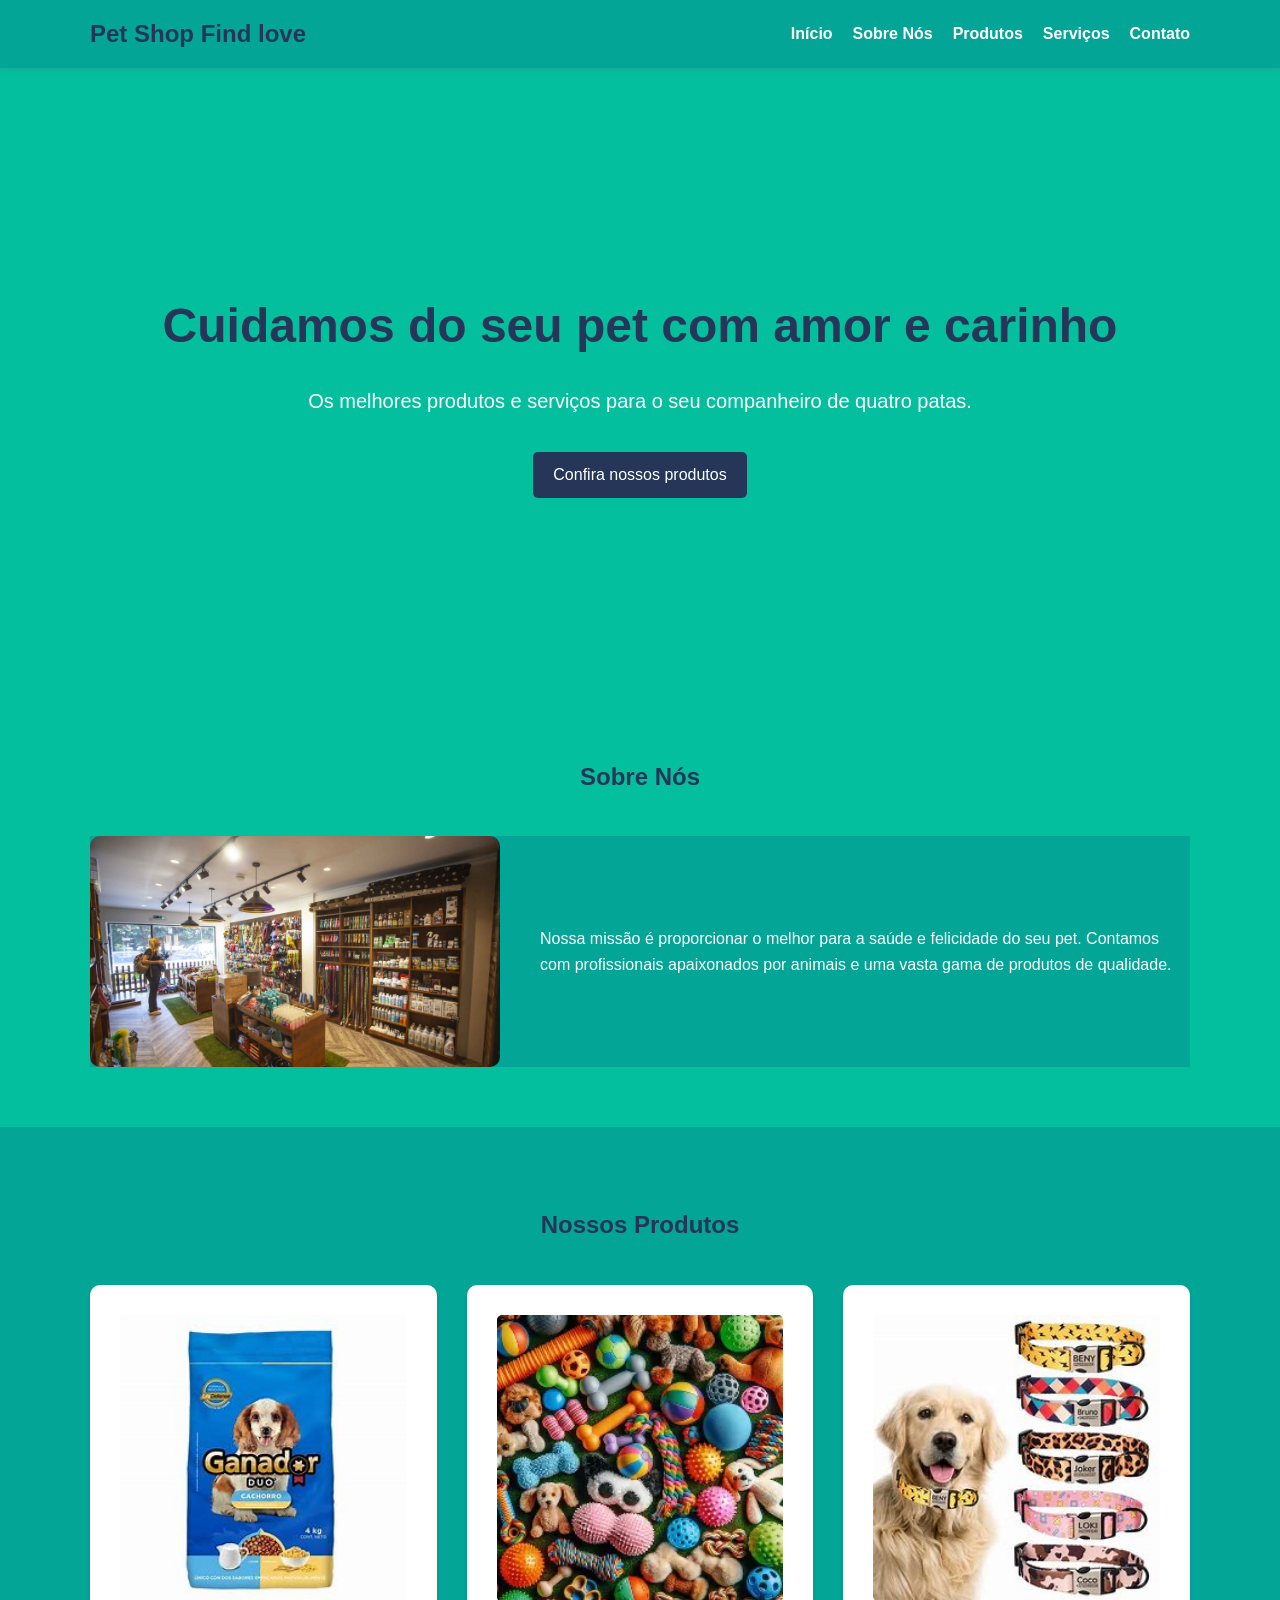
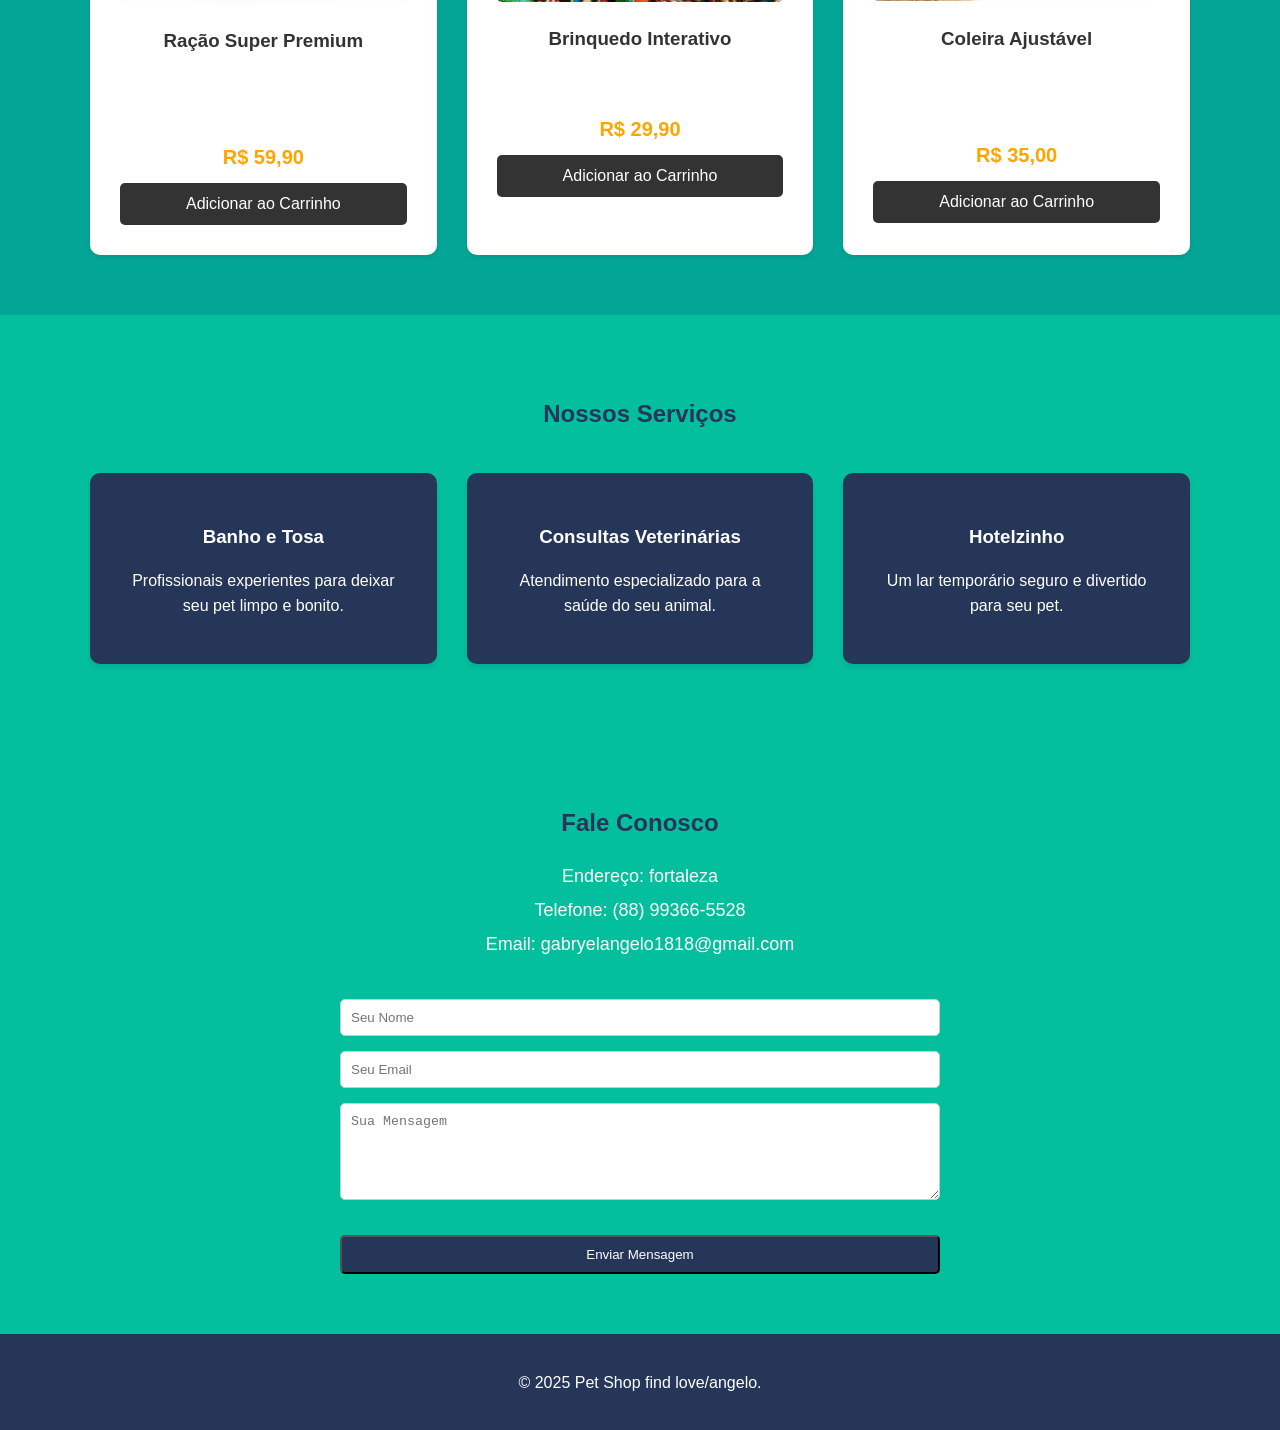
<file: index.html>
<!DOCTYPE html>
<html lang="en">
<head>
    <meta charset="UTF-8">
    <meta name="viewport" content="width=device-width, initial-scale=1.0">
    <title>pet shop find love</title>
    <link rel="shortcup icon" href="fotos/imagem do icone.jpg"type="image/x-icon">
    <link rel="stylesheet" href="style.css">
    
</head>
<body>

          <header>
        <div class="container">
            <a href="#" class="logo">Pet Shop Find love</a>
            <nav>
                <ul>
                    <li><a href="#home">Início</a></li>
                    <li><a href="#about">Sobre Nós</a></li>
                    <li><a href="#products">Produtos</a></li>
                    <li><a href="#services">Serviços</a></li>
                    <li><a href="#contact">Contato</a></li>
                </ul>
            </nav>
        </div>
     </header>
              
                <section id="home">
        <div class="container">
            <h1>Cuidamos do seu pet com amor e carinho</h1>
            <p>Os melhores produtos e serviços para o seu companheiro de quatro patas.</p>
            <a href="#products" class="btn">Confira nossos produtos</a>
        </div>
    </section>

    <!-- Seção Sobre Nós (About) -->
    <section id="about">
        <div class="container">
            <h2>Sobre Nós</h2>
            <div class="about-content">
                <img src="fotos/R.jpg" alt="Pet Shop Feliz equipe">
                <p>Nossa missão é proporcionar o melhor para a saúde e felicidade do seu pet. Contamos com profissionais apaixonados por animais e uma vasta gama de produtos de qualidade.</p>
            </div>
        </div>
    </section>

           <section id="products">
        <div class="container">
            <h2>Nossos Produtos</h2>
            <div class="product-grid">
                <div class="product-card">
                    <img src="fotos/comida.jpg" alt="Ração de Cachorro">
                    <h3>Ração Super Premium</h3>
                    <p>Nutrição completa e balanceada para seu cão.</p>
                    <span class="price">R$ 59,90</span>
                    <a href="#" class="btn-add">Adicionar ao Carrinho</a>
                </div>
                <div class="product-card">
                    <img src="fotos/briquedo de pet.webp" alt="Brinquedo para pet">
                    <h3>Brinquedo Interativo</h3>
                    <p>Diversão garantida para seu pet.</p>
                    <span class="price">R$ 29,90</span>
                    <a href="#" class="btn-add">Adicionar ao Carrinho</a>
                </div>
                <div class="product-card">
                    <img src="fotos/coleira para pet.jpg" alt="Acessório para Pet">
                    <h3>Coleira Ajustável</h3>
                    <p>Conforto e segurança em um só produto.</p>
                    <span class="price">R$ 35,00</span>
                    <a href="#" class="btn-add">Adicionar ao Carrinho</a>
                </div>
            </div>
        </div>
    </section>


     <section id="services">
        <div class="container">
            <h2>Nossos Serviços</h2>
            <div class="service-list">
                <div class="service-item">
                    <i class="fas fa-paw"></i>
                    <h3>Banho e Tosa</h3>
                    <p>Profissionais experientes para deixar seu pet limpo e bonito.</p>
                </div>
                <div class="service-item">
                    <i class="fas fa-syringe"></i>
                    <h3>Consultas Veterinárias</h3>
                    <p>Atendimento especializado para a saúde do seu animal.</p>
                </div>
                <div class="service-item">
                    <i class="fas fa-dog"></i>
                    <h3>Hotelzinho</h3>
                    <p>Um lar temporário seguro e divertido para seu pet.</p>
                </div>
            </div>
        </div>
    </section>


     <section id="contact">
        <div class="container">
            <h2>Fale Conosco</h2>
            <div class="contact-info">
                <p><i class="fas fa-map-marker-alt"></i> Endereço: fortaleza</p>
                <p><i class="fas fa-phone"></i> Telefone: (88) 99366-5528</p>
                <p><i class="fas fa-envelope"></i> Email: gabryelangelo1818@gmail.com</p>
            </div>
            
            <form id="contact-form">
                <input type="text" id="name" placeholder="Seu Nome" required>
                <input type="email" id="email" placeholder="Seu Email" required>
                <textarea id="message" rows="5" placeholder="Sua Mensagem" required></textarea>
                <button type="submit" class="btn">Enviar Mensagem</button>
            </form>
        </div>
    </section>

    <footer>
        <div class="container">
            <p>&copy; 2025 Pet Shop find love/angelo.</p>
        </div>
    </footer>

</body>
</html>
</file>
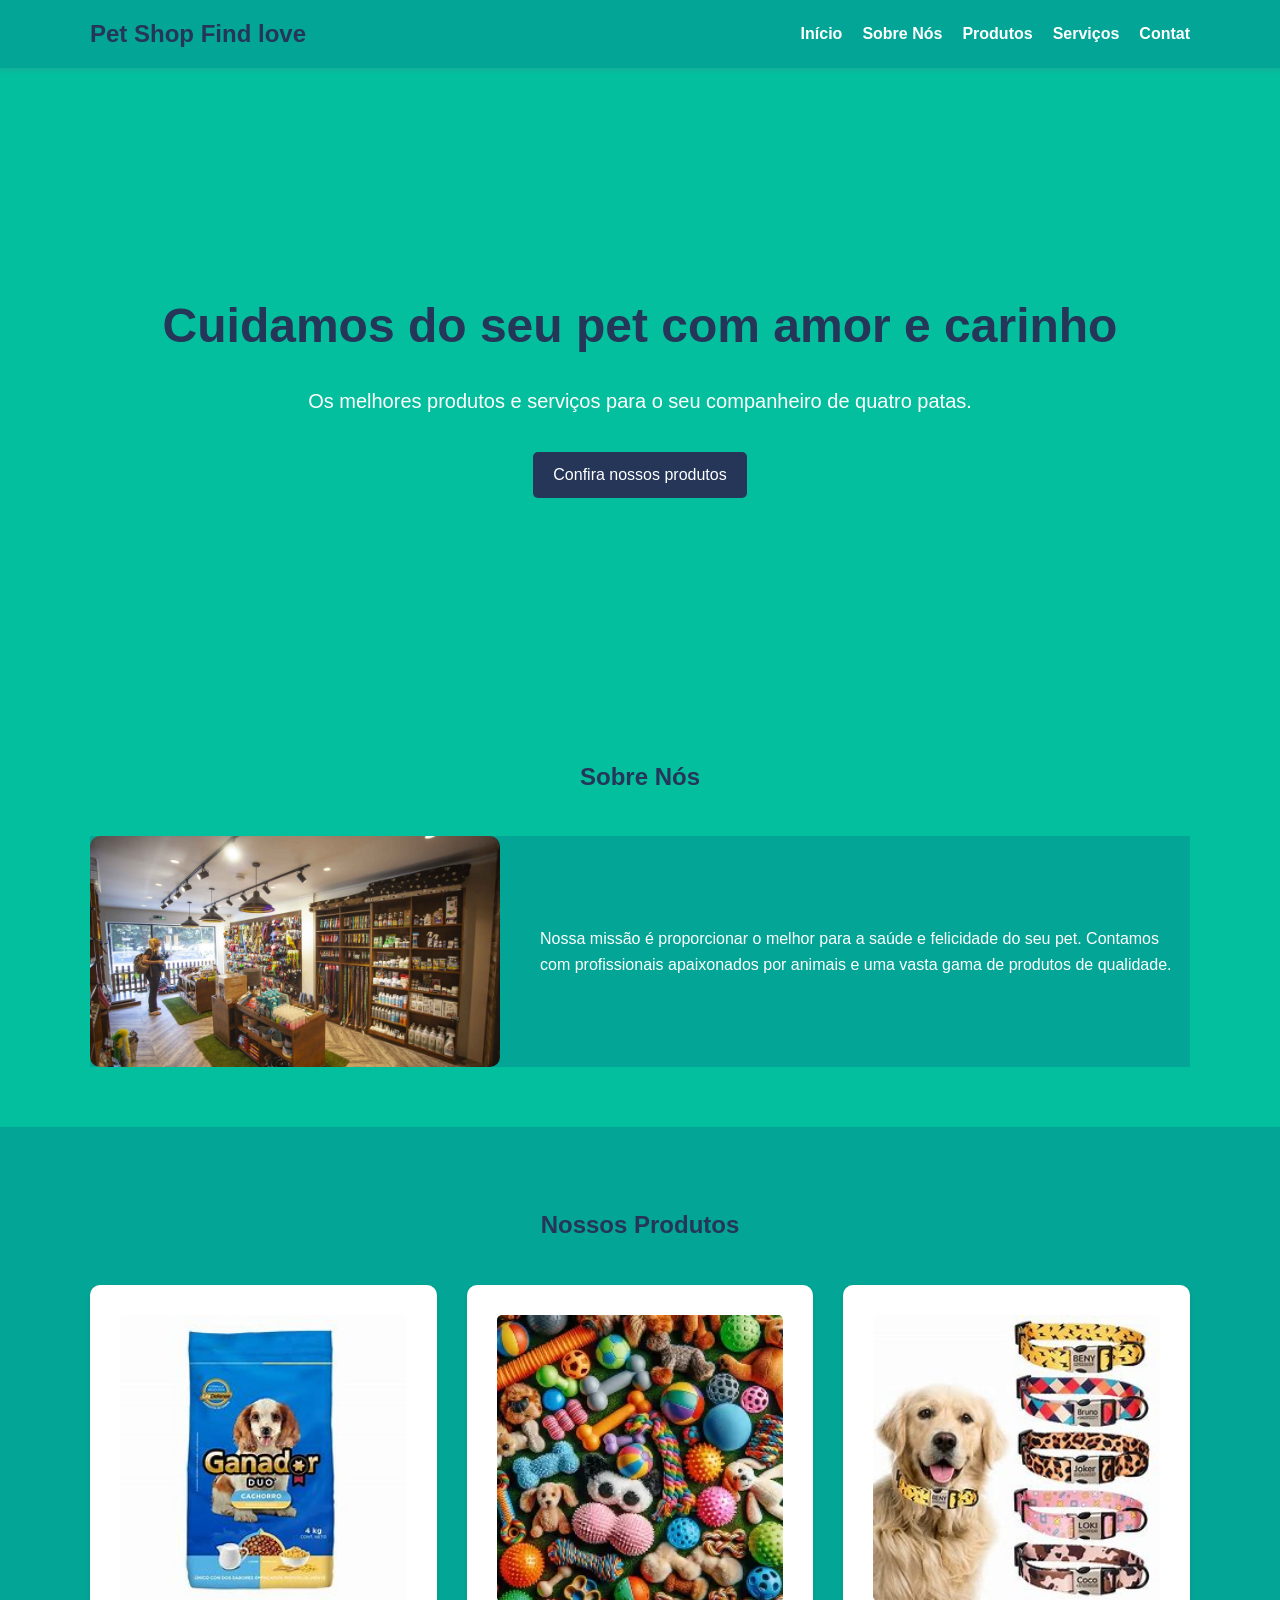
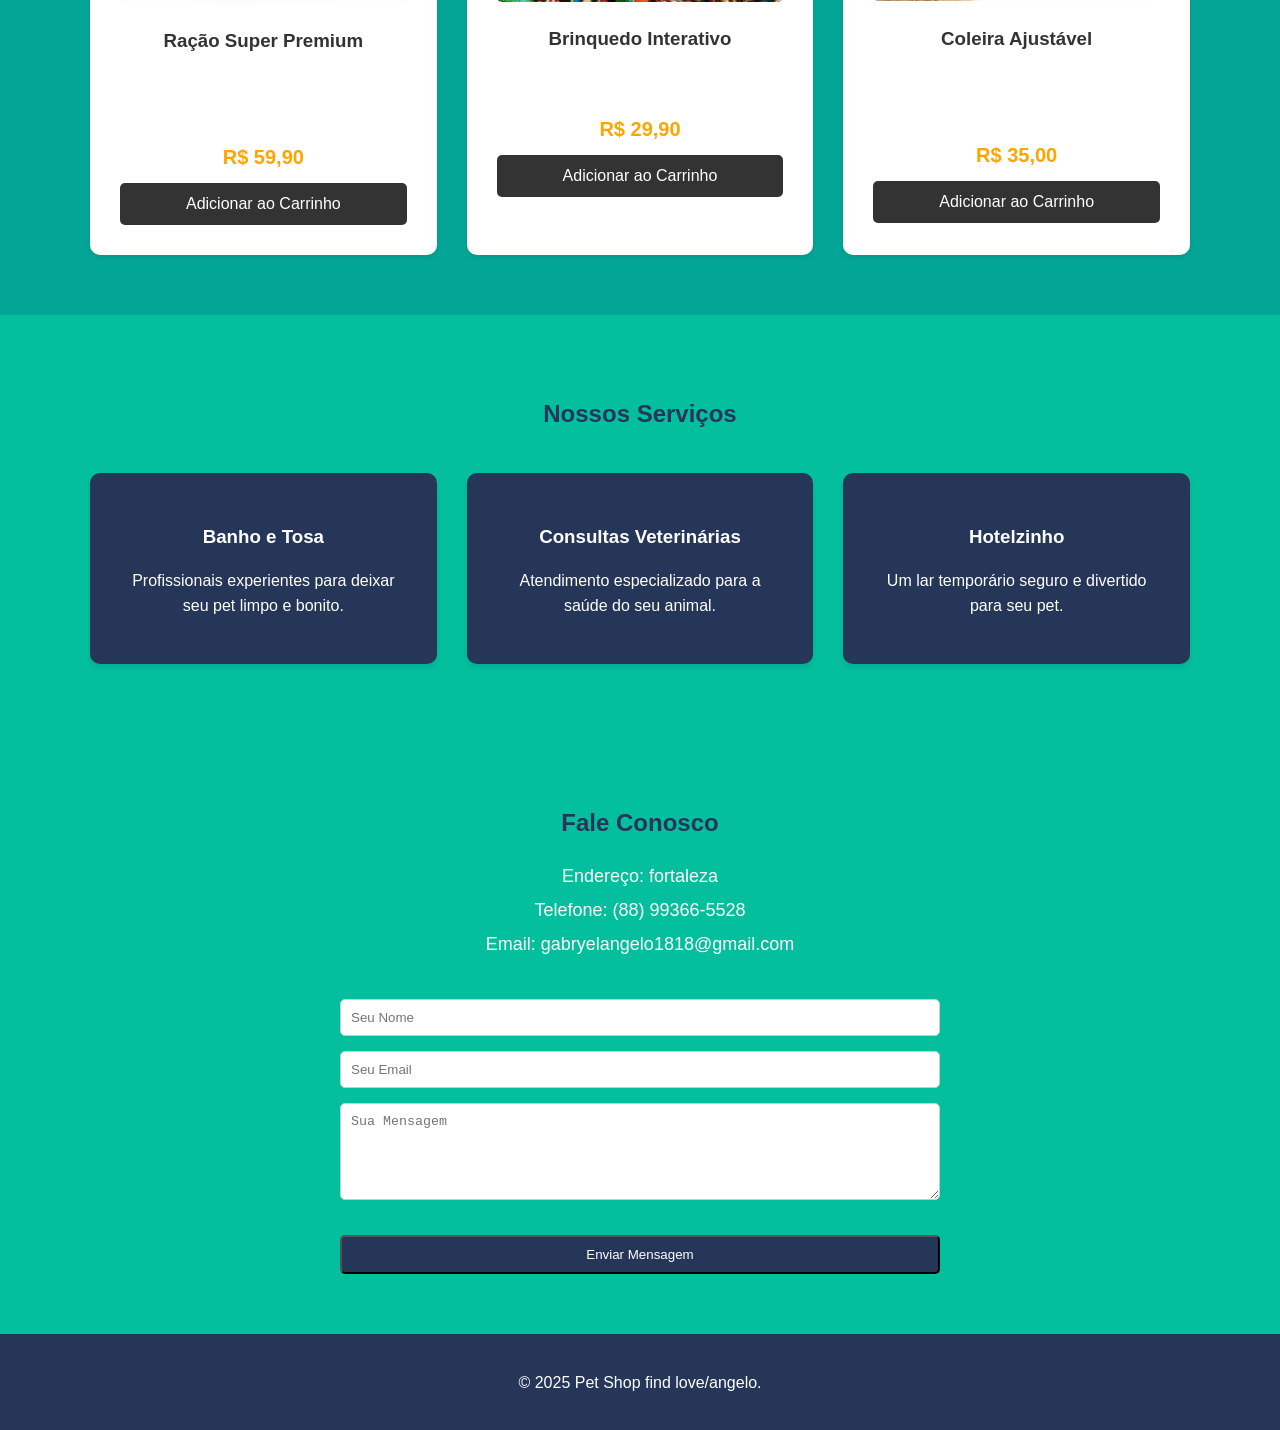
<file: site find love.html>
<!DOCTYPE html>
<html lang="en">
<head>
    <meta charset="UTF-8">
    <meta name="viewport" content="width=device-width, initial-scale=1.0">
    <title>pet shop find love</title>
    <link rel="shortcup icon" href="fotos/Imagem do WhatsApp de 2025-04-24 à(s) 00.44.08_fa71521e.jpg"type="image/x-icon">
    <link rel="stylesheet" href="style.css">
    
</head>
<body>

          <header>
        <div class="container">
            <a href="#" class="logo">Pet Shop Find love</a>
            <nav>
                <ul>
                    <li><a href="#home">Início</a></li>
                    <li><a href="#about">Sobre Nós</a></li>
                    <li><a href="#products">Produtos</a></li>
                    <li><a href="#services">Serviços</a></li>
                    <li><a href="#contact">Contat</a></li>
                </ul>
            </nav>
        </div>
     </header>
              
                <section id="home">
        <div class="container">
            <h1>Cuidamos do seu pet com amor e carinho</h1>
            <p>Os melhores produtos e serviços para o seu companheiro de quatro patas.</p>
            <a href="#products" class="btn">Confira nossos produtos</a>
        </div>
    </section>

    <!-- Seção Sobre Nós (About) -->
    <section id="about">
        <div class="container">
            <h2>Sobre Nós</h2>
            <div class="about-content">
                <img src="fotos/R.jpg" alt="Pet Shop Feliz equipe">
                <p>Nossa missão é proporcionar o melhor para a saúde e felicidade do seu pet. Contamos com profissionais apaixonados por animais e uma vasta gama de produtos de qualidade.</p>
            </div>
        </div>
    </section>

           <section id="products">
        <div class="container">
            <h2>Nossos Produtos</h2>
            <div class="product-grid">
                <div class="product-card">
                    <img src="fotos/comida.jpg" alt="Ração de Cachorro">
                    <h3>Ração Super Premium</h3>
                    <p>Nutrição completa e balanceada para seu cão.</p>
                    <span class="price">R$ 59,90</span>
                    <a href="#" class="btn-add">Adicionar ao Carrinho</a>
                </div>
                <div class="product-card">
                    <img src="fotos/briquedo de pet.webp" alt="Brinquedo para pet">
                    <h3>Brinquedo Interativo</h3>
                    <p>Diversão garantida para seu pet.</p>
                    <span class="price">R$ 29,90</span>
                    <a href="#" class="btn-add">Adicionar ao Carrinho</a>
                </div>
                <div class="product-card">
                    <img src="fotos/coleira para pet.jpg" alt="Acessório para Pet">
                    <h3>Coleira Ajustável</h3>
                    <p>Conforto e segurança em um só produto.</p>
                    <span class="price">R$ 35,00</span>
                    <a href="#" class="btn-add">Adicionar ao Carrinho</a>
                </div>
            </div>
        </div>
    </section>


     <section id="services">
        <div class="container">
            <h2>Nossos Serviços</h2>
            <div class="service-list">
                <div class="service-item">
                    <i class="fas fa-paw"></i>
                    <h3>Banho e Tosa</h3>
                    <p>Profissionais experientes para deixar seu pet limpo e bonito.</p>
                </div>
                <div class="service-item">
                    <i class="fas fa-syringe"></i>
                    <h3>Consultas Veterinárias</h3>
                    <p>Atendimento especializado para a saúde do seu animal.</p>
                </div>
                <div class="service-item">
                    <i class="fas fa-dog"></i>
                    <h3>Hotelzinho</h3>
                    <p>Um lar temporário seguro e divertido para seu pet.</p>
                </div>
            </div>
        </div>
    </section>


     <section id="contact">
        <div class="container">
            <h2>Fale Conosco</h2>
            <div class="contact-info">
                <p><i class="fas fa-map-marker-alt"></i> Endereço: fortaleza</p>
                <p><i class="fas fa-phone"></i> Telefone: (88) 99366-5528</p>
                <p><i class="fas fa-envelope"></i> Email: gabryelangelo1818@gmail.com</p>
            </div>
            
            <form id="contact-form">
                <input type="text" id="name" placeholder="Seu Nome" required>
                <input type="email" id="email" placeholder="Seu Email" required>
                <textarea id="message" rows="5" placeholder="Sua Mensagem" required></textarea>
                <button type="submit" class="btn">Enviar Mensagem</button>
            </form>
        </div>
    </section>

    <footer>
        <div class="container">
            <p>&copy; 2025 Pet Shop find love/angelo.</p>
        </div>
    </footer>

</body>
</html>
</file>
<file: style.css>
/*cores*/
     :root{
         --cor0: #ffffff;
         --cor1: #253659;
         --cor2: #03A696;
         --cor3: #04BF9D;
         --cor4: #F28157;
         --cor5: #CC6D64;
         --cor6: #211991;
         --cor7: #333333;
     }

     body {
            font-family: Arial, sans-serif;
            margin: 0;
            padding: 0;
            box-sizing: border-box;
            color: #333333;
            line-height: 1.6;
            background: #04BF9D;
           
             }

              .container {
            max-width: 1100px;
            margin: 0 auto;
            padding: 0 20px;
        }
        
    section {
            padding: 60px 0;
            text-align: center;
        }
        h1, h2 {
            color: #253659;
        }
        .btn {
            display: inline-block;
            background: #253659;
            color: #ffffff;
            padding: 10px 20px;
            text-decoration: none;
            border-radius: 5px;
            margin-top: 20px;
            transition: background-color 0.3s;
        }
        .btn:hover {
            background: #a1d73c;
        }

        /* Cabeçalho */
        header {
            background: #03A696;
            padding: 15px 0;
            position: sticky;
            top: 0;
            z-index: 1000;
            box-shadow: 0 2px 5px rgba(207, 5, 109, 0.1);
        }
        header .container {
            display: flex;
            justify-content: space-between;
            align-items: center;
        }
        .logo {
            font-size: 24px;
            font-weight: bold;
            color: #253659;
            text-decoration: none;
        }
        header nav ul {
            list-style: none;
            margin: 0;
            padding: 0;
            display: flex;
        }
        header nav li {
            margin-left: 20px;
        }
        header nav a {
            color: #ffffff;
            text-decoration: none;
            font-weight: bold;
            transition: color 0.3s;
        }
        header nav a:hover {
            color: #ffa500;
        }

        /* Seção de Destaque */
       #home {
            background: url('https://via.placeholder.com/1500x800') no-repeat center center/cover;
            color: #555;
            padding: 180px 0;
        }
        #home h1 {
            font-size: 48px;
            margin-bottom: 10px;
            color: #253659;
        }
        #home p { 
            font-size: 20px;
        }

        /* Sobre Nós */
        #about .about-content {
            background-color: #03A696;
            display: flex;
            gap: 40px;
            text-align: left;
            align-items: center;
            margin-top: 40px;
        }
        #about img {
            border-radius: 10px;
            width: 410px;
            height: auto;
        }

        /* Produtos */
        #products {
            background: #03A696;
        }
        .product-grid {
            display: grid;
            grid-template-columns: repeat(auto-fit, minmax(250px, 1fr));
            gap: 30px;
            margin-top: 40px;
        }
        .product-card {
            background: #fff;
            padding: 30px;
            border-radius: 10px;
            box-shadow: 0 2px 5px rgba(0,0,0,0.1);
            text-align: center;
        }
        .product-card img {
            width: 100%;
            height: auto;
            border-radius: 5px;
        }
        .product-card h3 {
            margin-top: 15px;
        }
        .product-card .price {
            font-size: 20px;
            color: #ffa500;
            font-weight: bold;
            display: block;
            margin: 10px 0;
        }
        .btn-add {
            background: #333;
            color: #fff;
            padding: 8px 16px;
            text-decoration: none;
            border-radius: 5px;
            display: block;
        }
        .btn-add:hover {
            background: #555;
        }

        /* Serviços */
        .service-list {
            display: flex;
            justify-content: center;
            gap: 30px;
            margin-top: 40px;
            flex-wrap: wrap;
        }
        .service-item {
            background:#253659;
            padding: 30px;
            border-radius: 10px;
            box-shadow: 0 3px 5px rgba(14, 7, 63, 0.1);
            flex: 1;
            min-width: 250px;
        }
         .service-item h3,p{
             margin-bottom: 15px;
             color: #ffffff;
            }
            
        .service-item i {
            font-size: 40px;
            color: #ffa500;
            margin-bottom: 15px;
        }

        /* Contato */
        #contact {
            background: #04BF9D;
        }
        .contact-info {
            margin-top: 20px;
            font-size: 18px;
            margin-bottom: 40px;
        }
        .contact-info p {
            margin: 5px 0;
        }
        #contact-form {
            display: flex;
            flex-direction: column;
            max-width: 600px;
            margin: 0 auto;
        }
        #contact-form input,
        #contact-form textarea {
            padding: 10px;
            margin-bottom: 15px;
            border-radius: 5px;
            border: 1px solid #ccc;
        }
        #contact-form textarea {
            resize: vertical;
        }

        /* Rodapé */
        footer {
            background: #253659;
            color: #fff;
            text-align: center;
            padding: 20px 0;
        }

        /* Responsividade */
        @media (max-width: 768px) {
            header .container {
                flex-direction: column;
            }
            header nav ul {
                margin-top: 15px;
            }
            header nav li {
                margin: 0 10px;
            }
            #home h1 {
                font-size: 36px;
            }
            #about .about-content {
                flex-direction: column;
            }
        }
</file>
